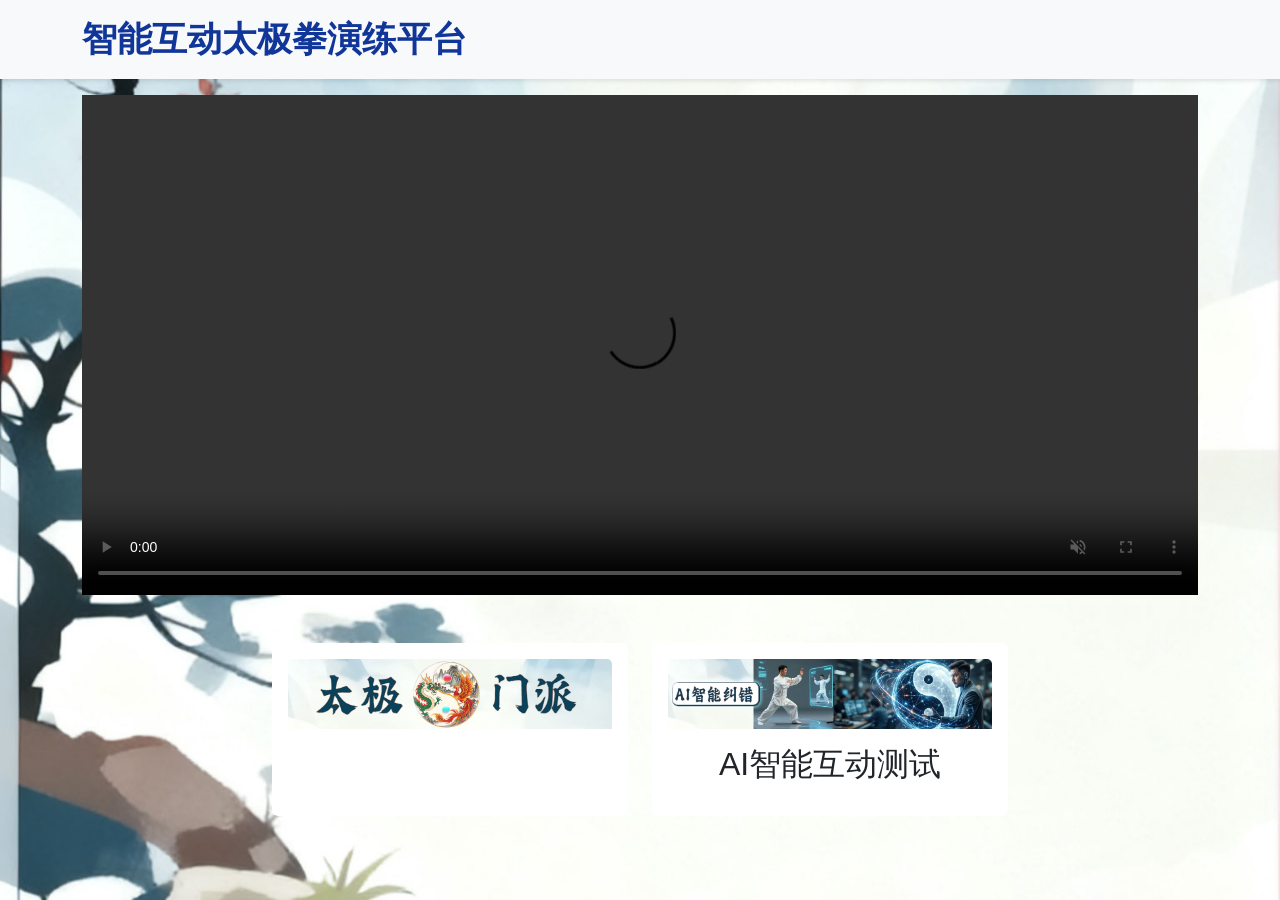
<file: index.html>
<!DOCTYPE html>
<html lang="zh-CN">
<head>
    <meta charset="UTF-8">
    <meta name="viewport" content="width=device-width, initial-scale=1.0">
    <title>太极功夫</title>
    <!-- 引入 Bootstrap 5 的 CSS (样式) -->
     <link rel="stylesheet" href="https://cdn.jsdelivr.net/npm/bootstrap@4.5.3/dist/css/bootstrap.min.css" integrity="sha384-TX8t27EcRE3e/ihU7zmQxVncDAy5uIKz4rEkgIXeMed4M0jlfIDPvg6uqKI2xXr2" crossorigin="anonymous">
     <link href="https://cdn.jsdelivr.net/npm/bootstrap@5.3.0/dist/css/bootstrap.min.css" rel="stylesheet">
     <!-- 2. 然后加载你的自定义CSS（这样你的样式会覆盖Bootstrap的默认样式） -->
     <link href="styles.css" rel="stylesheet">
    <style>
        /* ==========================================
           这里是你要求的：只添加背景图的 CSS
           ========================================== */
        body {
            /* 把你的背景图设置在 body 上，这样整个网页底层都是这张图 */
            background-image: url('asset/bg2.jpg');
            background-size: cover;      /* 强制图片铺满窗口，不会只露出一半 */
            background-position: center; /* 图片居中对齐 */
            background-attachment: fixed;/* 滚动页面时，背景图固定不动（高级感） */
            background-repeat: no-repeat;/* 不让图片平铺重复 */
        }
    </style>
</head>
<body>


    <!-- ============================================== -->
    <!-- 第一部分：网站名称 (Bootstrap 导航栏) -->
    <!-- ============================================== -->
    <nav class="navbar navbar-light bg-light mb-3">
        <div class="container">
            <a class="navbar-brand fs-3 fw-bold" href="index.html">智能互动太极拳演练平台</a>
        </div>
    </nav>


    <!-- ============================================== -->
    <!-- 第二部分：主体轮播 (图片与视频混合) -->
    <!-- ============================================== -->

    <div class="container">

        <div id="mainCarousel" class="carousel slide" data-bs-ride="carousel">

                 <!-- 视频自动播放-->
            <div class="carousel-inner">
                 <div class="carousel-item active">
                   <div class="video-container">
                      <video class="d-block w-100" controls autoplay loop muted  muted playsinline style="max-height: 500px; object-fit: cover;">
                      <source src="asset/slides.mp4" type="video/mp4">
                     <!-- <source src="your-video.webm" type="video/webm"> -->
                      您的浏览器不支持视频播放
                     </video>
                  </div>
            </div>



                <!-- 第 1张：视频 (注意：这里的视频没有controls，作为背景轮播；如果需要能控制，加上 controls 属性即可)

                <div class="carousel-item">
                    <video class="d-block w-100" muted loop style="max-height: 500px; object-fit: cover;">
                        <source src="asset/slides.mp4" type="video/mp4">
                    </video>
                </div>  -->


                 <!-- 第 2 张：普通图片
                <div class="carousel-item active">
                    <img src="asset/slides05.jpg" class="d-block w-100" alt="太极展示1" style="max-height: 500px; object-fit: cover;">
                </div> -->

            <!-- 左右切换按钮
            <button class="carousel-control-prev" type="button" data-bs-target="#mainCarousel" data-bs-slide="prev">
                <span class="carousel-control-prev-icon"></span>
            </button>
            <button class="carousel-control-next" type="button" data-bs-target="#mainCarousel" data-bs-slide="next">
                <span class="carousel-control-next-icon"></span>
            </button> -->
        </div>


        <!-- ============================================== -->
        <!-- 第三部分：三个页面的缩略图卡片 (横向排列) -->
        <!-- ============================================== -->
        <!-- row: 开启一行
             mt-4: 距离上方有一点间距
             g-4: 卡片之间的间隙 -->
        <div class="row mt-4 g-4 justify-content-center">

            <!-- col-md-4: 在电脑上占三分之一（并排3个），在手机上自动占满整行（竖排） -->
            <div class="col-12 col-md-4">
                <a href="taiji.html" class="text-decoration-none text-dark">
                    <div class="card h-100">
                        <!-- 缩略图 -->
                        <img src="asset/pagecards0101.jpg" class="card-img-top" alt="页面1">
                        <div class="card-body text-center">
                            <!-- <h5 class="card-title">太极门派</h5> -->
                        </div>
                    </div>
                </a>
            </div>

            <div class="col-12 col-md-4">
                <a href="ai01.html" class="text-decoration-none text-dark">
                    <div class="card h-100">
                        <img src="asset/pagecards02.jpg" class="card-img-top" alt="页面2">
                        <div class="card-body text-center">
                            <h5 class="card-title">AI智能互动测试</h5>
                        </div>
                    </div>
                </a>
            </div>

           <!-- <div class="col-12 col-md-4">
                <a href="history.html" class="text-decoration-none text-dark">
                    <div class="card h-100">
                        <img src="asset/pagecards03.jpg" class="card-img-top" alt="页面3">
                        <div class="card-body text-center">
                            <h5 class="card-title">太极历史</h5>
                        </div>
                    </div>
                </a>
            </div>-->

        </div>
    </div>


    <!-- 引入 Bootstrap 5 的 JS (用于轮播图的自动播放和左右切换) -->
    <script src="https://cdn.jsdelivr.net/npm/bootstrap@5.3.0/dist/js/bootstrap.bundle.min.js"></script>
    <script src="https://code.jquery.com/jquery-3.5.1.slim.min.js" integrity="sha384-DfXdz2htPH0lsSSs5nCTpuj/zy4C+OGpamoFVy38MVBnE+IbbVYUew+OrCXaRkfj" crossorigin="anonymous"></script>
    <script src="https://cdn.jsdelivr.net/npm/bootstrap@4.5.3/dist/js/bootstrap.bundle.min.js" integrity="sha384-ho+j7jyWK8fNQe+A12Hb8AhRq26LrZ/JpcUGGOn+Y7RsweNrtN/tE3MoK7ZeZDyx" crossorigin="anonymous"></script>
    <!-- 监听视频播放再轮播 -->
  <script>
  document.addEventListener('DOMContentLoaded', function() {
    const video = document.querySelector('video');
    const carousel = document.querySelector('.carousel');

    video.addEventListener('ended', function() {
      const nextButton = carousel.querySelector('.carousel-control-next');
      if (nextButton) {
        nextButton.click();
      }
    });
  });
  </script>
</body>
</html>
</file>
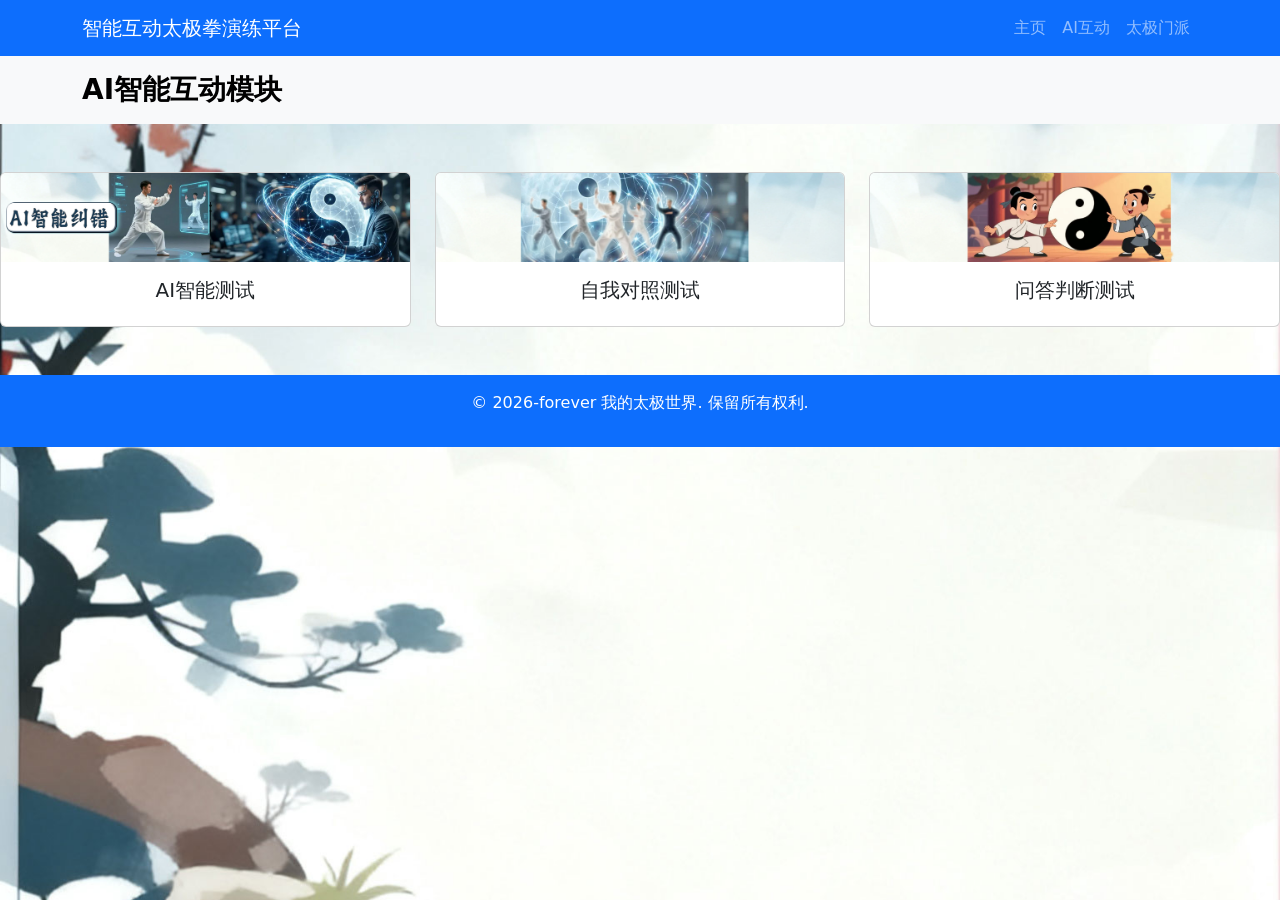
<file: ai01.html>
<!DOCTYPE html>
<html lang="zh-CN">
<head>
    <meta charset="UTF-8">
    <meta name="viewport" content="width=device-width, initial-scale=1.0">
    <title>智能互动太极拳演练平台</title>
    <!-- 引入 Bootstrap 5 的 CSS (样式) -->
    <link href="https://cdn.jsdelivr.net/npm/bootstrap@5.3.0/dist/css/bootstrap.min.css" rel="stylesheet">

    <style>
        /* ==========================================
           这里是你要求的：只添加背景图的 CSS
           ========================================== */
        body {
            /* 把你的背景图设置在 body 上，这样整个网页底层都是这张图 */
            background-image: url('asset/bg2.jpg');
            background-size: cover;      /* 强制图片铺满窗口，不会只露出一半 */
            background-position: center; /* 图片居中对齐 */
            background-attachment: fixed;/* 滚动页面时，背景图固定不动（高级感） */
            background-repeat: no-repeat;/* 不让图片平铺重复 */
        }
    </style>
</head>
<body>

  <!-- 导航栏 -->
    <nav class="navbar navbar-expand-lg navbar-dark bg-primary">
        <div class="container">
            <a class="navbar-brand" href="index.html">智能互动太极拳演练平台</a>
            <button class="navbar-toggler" type="button" data-bs-toggle="collapse" data-bs-target="#navbarNav">
                <span class="navbar-toggler-icon"></span>
            </button>
            <div class="collapse navbar-collapse" id="navbarNav">
                <ul class="navbar-nav ms-auto">
                    <li class="nav-item"><a class="nav-link" href="index.html">主页</a></li>
                    <li class="nav-item"><a class="nav-link" href="ai01.html">AI互动</a></li>
                    <li class="nav-item"><a class="nav-link" href="taiji.html">太极门派</a></li>
                    <!-- <li class="nav-item"><a class="nav-link" href="history.html">太极历史</a></li> -->
                </ul>
            </div>
        </div>
    </nav>

    <!-- ============================================== -->
    <!-- 第一部分：网站名称 (Bootstrap 导航栏) -->
    <!-- ============================================== -->
    <nav class="navbar navbar-light bg-light mb-3">
        <div class="container">
            <a class="navbar-brand fs-3 fw-bold" href="index.html">AI智能互动模块</a>

        </div>
    </nav>

        <!-- ============================================== -->
        <!-- 三个页面的缩略图卡片 (横向排列) -->
        <!-- ============================================== -->
        <!-- row: 开启一行 mt-4: 距离上方有一点间距   g-4: 卡片之间的间隙 -->
        <div class="row mt-4 g-4 justify-content-center">

            <!-- col-md-4: 在电脑上占三分之一（并排3个），在手机上自动占满整行（竖排） -->
            <div class="col-12 col-md-4">
                <a href="taijimaster.html" class="text-decoration-none text-dark">
                    <div class="card h-100">
                        <!-- 缩略图 -->
                        <img src="asset/pagecards02.jpg" class="card-img-top" alt="页面1">
                        <div class="card-body text-center">
                            <h5 class="card-title">AI智能测试</h5>
                        </div>
                    </div>
                </a>
            </div>

            <div class="col-12 col-md-4">
                <a href="compare.html" class="text-decoration-none text-dark">
                    <div class="card h-100">
                        <img src="asset/pagecards04.jpg" class="card-img-top" alt="页面2">
                        <div class="card-body text-center">
                            <h5 class="card-title">自我对照测试</h5>
                        </div>
                    </div>
                </a>
            </div>

            <div class="col-12 col-md-4">
                <a href="guess.html" class="text-decoration-none text-dark">
                    <div class="card h-100">
                        <img src="asset/pagecards03.jpg" class="card-img-top" alt="页面3">
                        <div class="card-body text-center">
                            <h5 class="card-title">问答判断测试</h5>
                        </div>
                    </div>
                </a>
            </div>

        </div>
    </div>
<footer class="bg-primary text-white text-center py-3 mt-5">
    <p>&copy; 2026-forever 我的太极世界. 保留所有权利.</p>
</footer>
    <!-- 引入 Bootstrap 5 的 JS (用于轮播图的自动播放和左右切换) -->
    <script src="https://cdn.jsdelivr.net/npm/bootstrap@5.3.0/dist/js/bootstrap.bundle.min.js"></script>

</body>
</html>
</file>
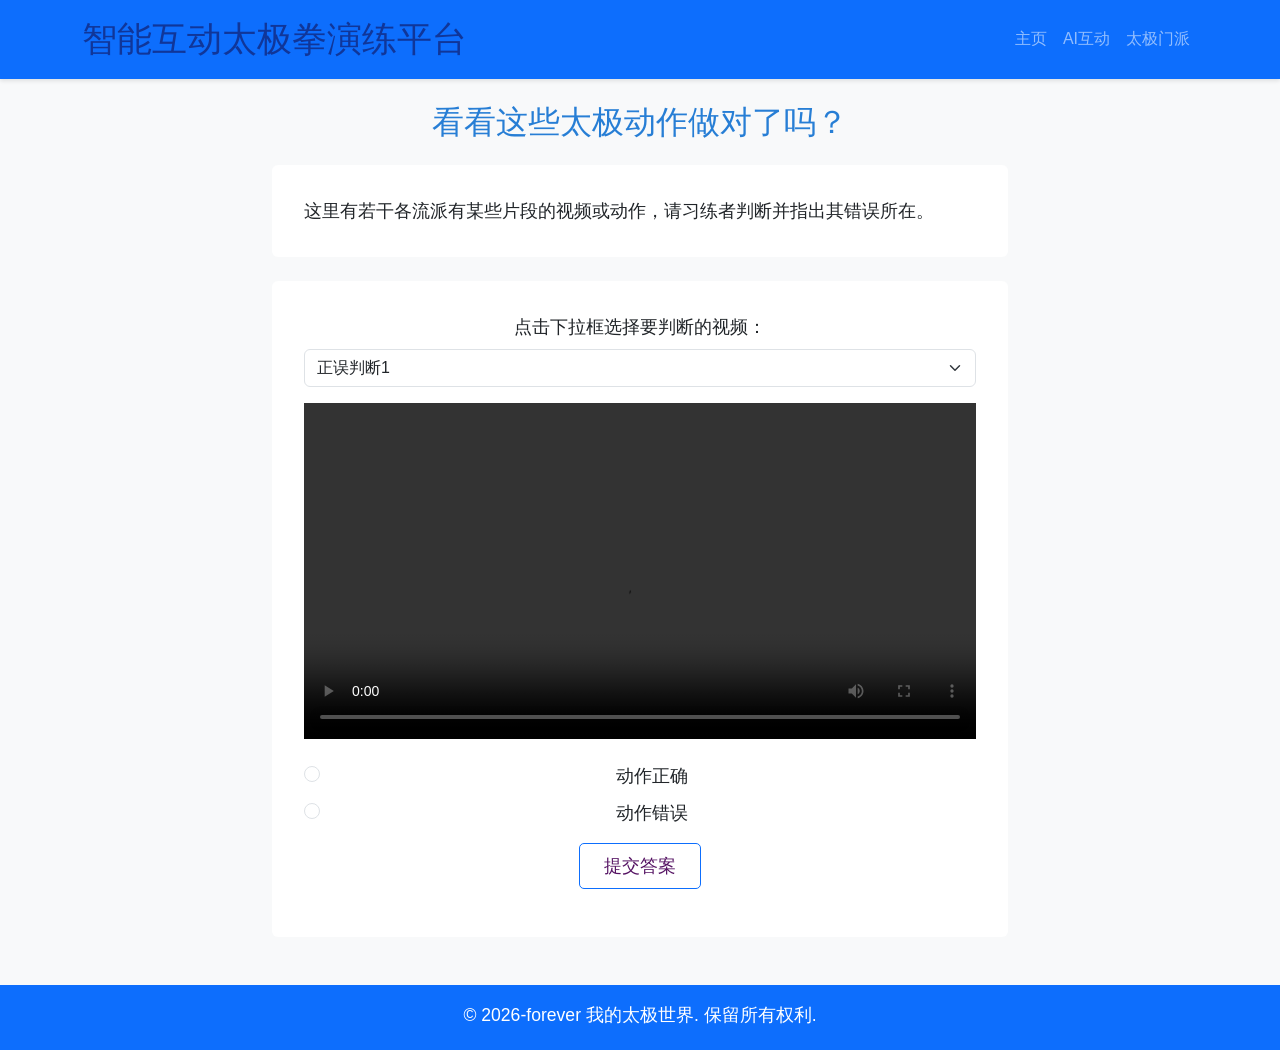
<file: guess.html>
<!DOCTYPE html>
<html lang="zh-CN">
<head>
    <meta charset="UTF-8">
    <meta name="viewport" content="width=device-width, initial-scale=1.0">
    <title>太极问答- 我的太极世界</title>
    <link rel="stylesheet" href="https://cdn.jsdelivr.net/npm/bootstrap@5.3.0/dist/css/bootstrap.min.css"
     integrity="sha384-TX8t27EcRE3e/ihU7zmQxVncDAy5uIKz4rEkgIXeMed4M0jlfIDPvg6uqKI2xXr2" crossorigin="anonymous">
    <link href="https://cdn.jsdelivr.net/npm/bootstrap@5.3.0/dist/css/bootstrap.min.css" rel="stylesheet">
    <link href="styles.css" rel="stylesheet">
</head>
<body>
    <!-- 导航栏 -->
    <nav class="navbar navbar-expand-lg navbar-dark bg-primary">
        <div class="container">
            <a class="navbar-brand" href="index.html">智能互动太极拳演练平台</a>
            <button class="navbar-toggler" type="button" data-bs-toggle="collapse" data-bs-target="#navbarNav">
                <span class="navbar-toggler-icon"></span>
            </button>
            <div class="collapse navbar-collapse" id="navbarNav">
                <ul class="navbar-nav ms-auto">
                    <li class="nav-item"><a class="nav-link" href="index.html">主页</a></li>
                    <li class="nav-item"><a class="nav-link" href="ai01.html">AI互动</a></li>
                    <li class="nav-item"><a class="nav-link" href="taiji.html">太极门派</a></li>
                </ul>
            </div>
        </div>
    </nav>

    <!-- 主内容区 -->
    <div class="container mt-4">
        <h1 class="text-center mb-4">看看这些太极动作做对了吗？</h1>

        <div class="row">
            <div class="col-12 col-md-8 offset-md-2">
                <div class="card">
                    <div class="card-body">
                        <p class="card-text">这里有若干各流派有某些片段的视频或动作，请习练者判断并指出其错误所在。</p>
                    </div>
                </div>
            </div>
        </div>

        <div class="row mt-4">
            <div class="col-12 col-md-8 offset-md-2">
                <div class="card">
                    <div class="text-center card-body">
                        <!-- 视频选择器 -->
                        <div class="mb-3">
                            <label class="form-label">点击下拉框选择要判断的视频：</label>
                            <select class="form-select" id="videoSelector">
                                <option value="error1">正误判断1</option>
                                <option value="error2">正误判断2</option>
                                <option value="error3">正误判断3</option>
                                <option value="correct1">正误判断4</option>
                                <option value="correct2">正误判断5</option>
                                <option value="correct3">正误判断6</option>
                            </select>
                        </div>

                        <!-- 视频播放器 -->
                        <video controls class="w-100 mb-3" id="videoPlayer">
                            <source src="asset/error1_1.mp4" type="video/mp4">
                            您的浏览器不支持视频播放。
                        </video>

                       <!-- 答案选择 -->
<div class="form-check mb-2">
    <input class="form-check-input" type="radio" name="correctness" id="correct" value="correct">
    <label class="form-check-label" for="correct">动作正确</label>
</div>
<div class="form-check mb-2">
    <input class="form-check-input" type="radio" name="correctness" id="incorrect" value="incorrect">
    <label class="form-check-label" for="incorrect">动作错误</label>
</div>


                        <!-- 提交按钮 -->
                        <button class="btn btn-outline-primary mt-2" id="checkAnswer">提交答案</button>
                        <div id="feedback" class="mt-3"></div>
                    </div>
                </div>
            </div>
        </div>
    </div>

    <!-- 页脚 -->
    <footer class="bg-primary text-white text-center py-3 mt-5">
        <p>&copy; 2026-forever 我的太极世界. 保留所有权利.</p>
    </footer>

    <script src="https://cdn.jsdelivr.net/npm/bootstrap@5.3.0/dist/js/bootstrap.bundle.min.js"></script>
    <script>
    document.addEventListener('DOMContentLoaded', function() {
        const videoSelector = document.getElementById('videoSelector');
        const videoPlayer = document.getElementById('videoPlayer');
        const checkAnswerBtn = document.getElementById('checkAnswer');
        const feedback = document.getElementById('feedback');

        // 视频数据配置
        const allVideoData = {
            error1: { videoSrc: 'asset/error1_1.mp4', type: 'error', feedbackPage: 'feedback_1.html' },
            error2: { videoSrc: 'asset/error2.mp4', type: 'error', feedbackPage: 'feedback_2.html' },
            error3: { videoSrc: 'asset/error3_1.mp4', type: 'error', feedbackPage: 'feedback_3.html' },
            correct1: { videoSrc: 'asset/correct1.mp4', type: 'correct' },
            correct2: { videoSrc: 'asset/correct2.mp4', type: 'correct' },
            correct3: { videoSrc: 'asset/correct3.mp4', type: 'correct' }
        };

        // 初始加载第一个视频
        const initialVideo = allVideoData[videoSelector.value];
        if (initialVideo) {
            videoPlayer.querySelector('source').src = initialVideo.videoSrc;
            videoPlayer.load();
        }

        // 视频切换事件
        videoSelector.addEventListener('change', function() {
            feedback.innerHTML = ''; // 切换视频时清掉上一次的提示
            const videoInfo = allVideoData[this.value];
            if (videoInfo) {
                videoPlayer.querySelector('source').src = videoInfo.videoSrc;
                videoPlayer.load();
            }
        });

        // 提交答案事件
        checkAnswerBtn.addEventListener('click', () => {
            const selectedRadio = document.querySelector('input[name="correctness"]:checked');
            const videoInfo = allVideoData[videoSelector.value];

            if (!selectedRadio) {
                feedback.innerHTML = '<div class="alert alert-warning">请先选择一个选项！</div>';
                return;
            }

            const userAnswer = selectedRadio.value;

            if (videoInfo.type === 'error') {
                // 1. 错误视频：无论选什么，直接跳转
                window.location.href = videoInfo.feedbackPage;

            } else if (videoInfo.type === 'correct') {
                // 2. 正确视频：不跳转，只看选对选错给提示
                if (userAnswer === 'correct') {
                    feedback.innerHTML = '<div class="alert alert-success">恭喜你，答对了！</div>';
                } else {
                    feedback.innerHTML = '<div class="alert alert-danger">回答错误，这是正确的视频。</div>';
                }
            }
        });
    });
</script>
</body>
</html>
</file>
<file: styles.css>
/* 基础样式 */
body {
    font-family: 'Arial', sans-serif;
    background-color: #f8f9fa;
    color: #277ed5;
    margin:1;
    padding:0;
}

/* 图片居中样式 - 添加在这里 */
.image-container {
    display: flex;
    justify-content: center;
    align-items: center;
    margin: 20px 0;
}

.image-container img {
    max-width: 100%;
    height: auto;
    border-radius: 8px;
    box-shadow: 0 2px 4px rgba(0,0,0,0.1);
}

/* 导航栏样式 */
.navbar {
    box-shadow: 0 2px 4px rgba(0,0,0,0.1);
     color: #277ed5

}
.navbar-brand {
    color:  #103699 !important;
    font-size: 2.2em !important;
}
/* 卡片样式 */
.card {
    transition: transform 0.3s ease;
    margin-bottom: 20px;
}

.card:hover {
    transform: translateY(-5px);
    box-shadow: 0 4px 8px rgba(0,0,0,0.1);
}

/* 标题样式 */
h1, h2, h3, h4, h5, h6 {
    color: #277ed5;
    margin-top: 20px;
    margin-bottom: 15px;
}
h1 {
    font-size: 2em; /* 增大标题字体 */
    margin-block-start: 0.5em;
    margin-block-end: 0.5em;
}
h2 {
    font-size: 1.8em; /* 增大二级标题 */
    margin-block-start: 0.6em;
    margin-block-end: 0.6em;
}

h3 {
    font-size: 1.8em; /* 增大三级标题 */
    margin-block-start: 0.7em;
    margin-block-end: 0.7em;
}

h4 {
    font-size: 1.8em; /* 增大四级标题 */
    margin-block-start: 0.8em;
    margin-block-end: 0.8em;
}

h5 {
    font-size: 1.5em; /* 增大五级标题 */
    margin-block-start: 0.9em;
    margin-block-end: 0.9em;
}

h6 {
    font-size: 1.8em; /* 增大六级标题 */
    margin-block-start: 1em;
    margin-block-end: 1em;
}
p, label, .form-label, .form-check-label {
    font-size: 1.1em; /* 增大普通文本 */
    line-height: 1.6;
}
/* 段落样式 */
p {
    line-height: 1.6;
    margin-bottom: 5px;
}

/* 按钮样式 */
.btn {
    border-radius: 5px;
    transition: background-color 0.3s ease;
    font-size: 1.1em; /* 增大按钮文字 */
    padding: 0.55rem 1.5rem; /* 增大按钮内边距，让按钮更大 */
    min-width: 120px; /* 设置最小宽度 */
    color: #551363
}

.btn:hover {
    background-color: #3498db;
    color: white;
}

/* 搜索框样式 - 增大搜索框 */
.form-control {
    font-size: 1em; /* 增大输入框文字 */
    padding: 0.75rem 1rem; /* 增大内边距 */
    min-width: 120px; /* 设置最小宽度 */
    height: 35px; /* 增加高度 */
}

/* 或者针对特定搜索框 */
#search-input {
    font-size: 1.1em;
    padding: 0.75rem 1rem;
    min-width: 250px;
    height: 45px;
}

select {
    font-size: 1em;
    color: #551363
}
/* 响应式调整 */
@media (max-width: 768px) {
    .container {
        padding: 10px;
    }

    .card {
        margin-bottom: 15px;
    }
}
/* 卡片样式调整 */
.card {
  margin-bottom: 0px;
  padding: 1rem; /* 减少内边距 */
  border: none;  /* 如果不需要边框 */

}

.card-title {
  margin: 0rem 0; /* 调整标题间距 */
  font-size: 2rem;
  text-align: center;
}

.card .card-header {
    font-size: 1.3em;
    font-weight: bold;
}
-->
/* 自定义动画 */
@keyframes fadeIn {
    from { opacity: 0; }
    to { opacity: 1; }
}

.fade-in {
    animation: fadeIn 1s ease-in;
}

/* 背景渐变 */
.bg-gradient {
    background: linear-gradient(135deg, #667eea 0%, #764ba2 100%);
    color: white;
    padding: 20px;
    border-radius: 10px;
    margin-bottom: 20px;
}

/* 文字阴影 */
.text-shadow {
    text-shadow: 2px 2px 4px rgba(0,0,0,0.3);
}

/* 边框圆角 */
.rounded-custom {
    border-radius: 15px;
}

/* 悬停效果 */
.hover-effect {
    position: relative;
    overflow: hidden;
}

.hover-effect::after {
    content: '';
    position: absolute;
    top: 0;
    left: 0;
    width: 100%;
    height: 100%;
    background: rgba(255,255,255,0.2);
    opacity: 0;
    transition: opacity 0.3s ease;
}

.hover-effect:hover::after {
    opacity: 1;
}
</file>
